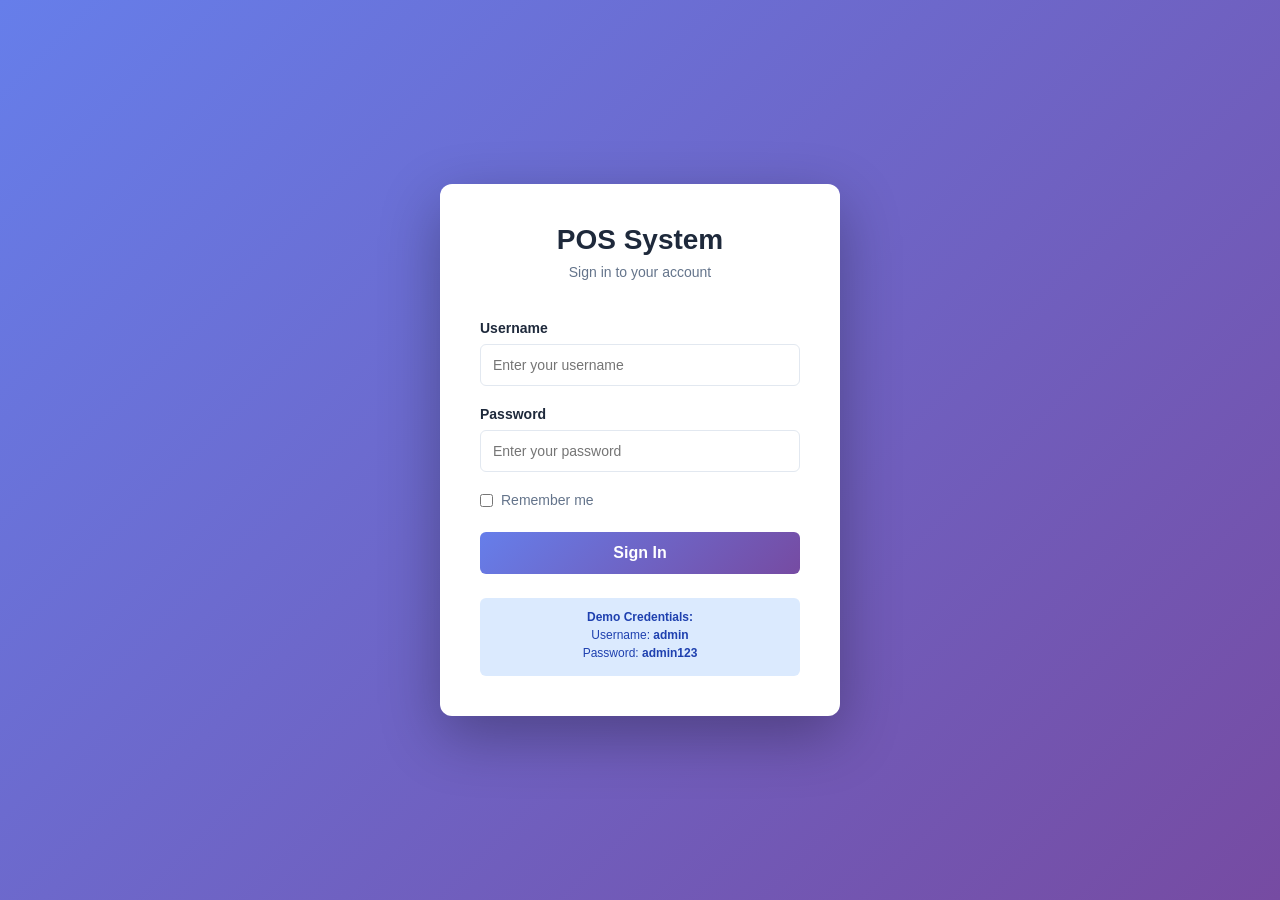
<file: frontend/index.html>
<!DOCTYPE html>
<html lang="en">
<head>
    <meta charset="UTF-8">
    <meta name="viewport" content="width=device-width, initial-scale=1.0">
    <title>POS System - Redirecting</title>
    <script>
        // Redirect to login page
        window.location.href = 'login.html';
    </script>
</head>
<body>
    <p>Redirecting to login page...</p>
</body>
</html>
</file>
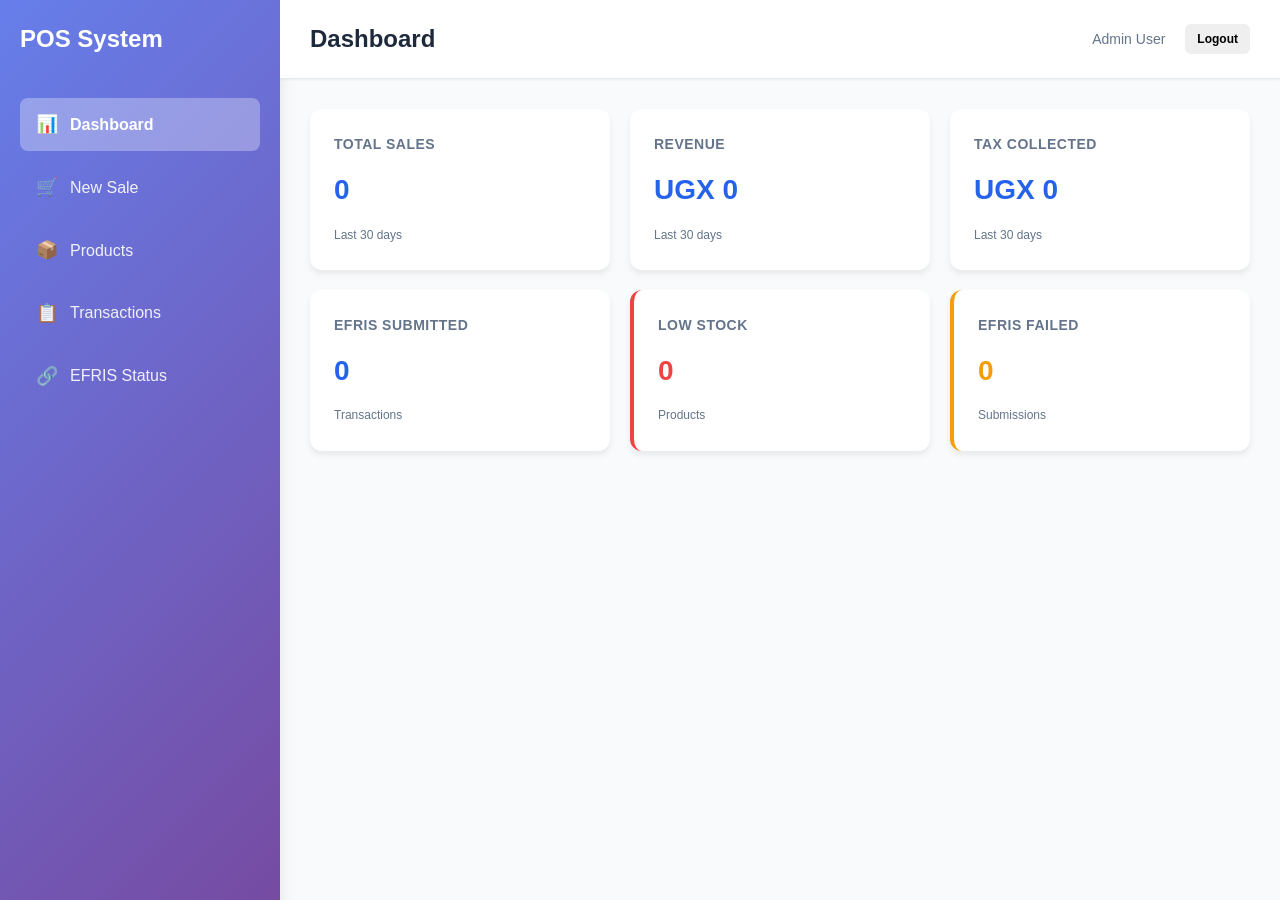
<file: frontend/dashboard.html>
<!DOCTYPE html>
<html lang="en">
<head>
    <meta charset="UTF-8">
    <meta name="viewport" content="width=device-width, initial-scale=1.0">
    <title>POS System - Dashboard</title>
    <link rel="stylesheet" href="style.css">
</head>
<body>
    <div class="app-container">
        <!-- Sidebar -->
        <aside class="sidebar">
            <div class="logo">
                <h1>POS System</h1>
            </div>
            <nav class="nav-menu">
                <a href="#dashboard" class="nav-link active" data-section="dashboard">
                    <span class="icon">📊</span> Dashboard
                </a>
                <a href="#sales" class="nav-link" data-section="sales">
                    <span class="icon">🛒</span> New Sale
                </a>
                <a href="#products" class="nav-link" data-section="products">
                    <span class="icon">📦</span> Products
                </a>
                <a href="#transactions" class="nav-link" data-section="transactions">
                    <span class="icon">📋</span> Transactions
                </a>
                <a href="#efris" class="nav-link" data-section="efris">
                    <span class="icon">🔗</span> EFRIS Status
                </a>
            </nav>
        </aside>

        <!-- Main Content -->
        <main class="main-content">
            <!-- Header -->
            <header class="header">
                <div class="header-content">
                    <h2 id="section-title">Dashboard</h2>
                    <div class="header-actions">
                        <span class="user-info">Admin User</span>
                        <button class="btn btn-logout" onclick="logout()">Logout</button>
                    </div>
                </div>
            </header>

            <!-- Dashboard Section -->
            <section id="dashboard" class="section active">
                <div class="dashboard-grid">
                    <div class="stat-card">
                        <h3>Total Sales</h3>
                        <p class="stat-value" id="stat-sales">0</p>
                        <span class="stat-label">Last 30 days</span>
                    </div>
                    <div class="stat-card">
                        <h3>Revenue</h3>
                        <p class="stat-value" id="stat-revenue">UGX 0</p>
                        <span class="stat-label">Last 30 days</span>
                    </div>
                    <div class="stat-card">
                        <h3>Tax Collected</h3>
                        <p class="stat-value" id="stat-tax">UGX 0</p>
                        <span class="stat-label">Last 30 days</span>
                    </div>
                    <div class="stat-card">
                        <h3>EFRIS Submitted</h3>
                        <p class="stat-value" id="stat-efris">0</p>
                        <span class="stat-label">Transactions</span>
                    </div>
                    <div class="stat-card alert">
                        <h3>Low Stock</h3>
                        <p class="stat-value" id="stat-lowstock">0</p>
                        <span class="stat-label">Products</span>
                    </div>
                    <div class="stat-card warning">
                        <h3>EFRIS Failed</h3>
                        <p class="stat-value" id="stat-failed">0</p>
                        <span class="stat-label">Submissions</span>
                    </div>
                </div>
            </section>

            <!-- New Sale Section -->
            <section id="sales" class="section">
                <div class="sales-container">
                    <div class="cart-panel">
                        <h3>Point of Sale</h3>
                        
                        <!-- Barcode Scanner Input -->
                        <div class="barcode-scanner">
                            <label for="barcode-input" class="scanner-label">
                                <span class="scanner-icon">📱</span> Scan Barcode or Enter SKU
                            </label>
                            <input 
                                type="text" 
                                id="barcode-input" 
                                placeholder="Scan barcode here..." 
                                autofocus
                                class="barcode-input"
                            >
                            <div id="scanner-feedback" class="scanner-feedback"></div>
                        </div>
                        
                        <div class="product-search">
                            <input type="text" id="product-search" placeholder="Search products by name or SKU...">
                            <button class="btn btn-secondary" onclick="loadProducts()">Refresh</button>
                        </div>

                        <div class="products-list" id="products-list">
                            <!-- Products will be loaded here -->
                        </div>
                    </div>

                    <div class="invoice-panel">
                        <div class="cart-header">
                            <h3>Shopping Cart</h3>
                            <button class="btn btn-danger" onclick="clearCart()">Clear Cart</button>
                        </div>

                        <table id="cart-table">
                            <thead>
                                <tr>
                                    <th>Product</th>
                                    <th>Qty</th>
                                    <th>Price</th>
                                    <th>Subtotal</th>
                                    <th>Action</th>
                                </tr>
                            </thead>
                            <tbody id="cart-items">
                                <tr>
                                    <td colspan="5" style="text-align: center; padding: 20px;">Cart is empty</td>
                                </tr>
                            </tbody>
                        </table>

                        <div class="cart-summary">
                            <div class="summary-row">
                                <span>Subtotal:</span>
                                <span id="subtotal">UGX 0</span>
                            </div>
                            <div class="summary-row">
                                <span>Tax (18%):</span>
                                <span id="tax">UGX 0</span>
                            </div>
                            <div class="summary-row">
                                <span>Discount:</span>
                                <input type="number" id="discount" value="0" min="0" onchange="updateCartSummary()" style="width: 100px;">
                            </div>
                            <div class="summary-row total">
                                <span>Total:</span>
                                <span id="total">UGX 0</span>
                            </div>
                            <button class="btn btn-primary" onclick="completeSale()" style="width: 100%; margin-top: 20px;">Complete Sale</button>
                        </div>
                    </div>
                </div>
            </section>

            <!-- Products Section -->
            <section id="products" class="section">
                <div class="form-container">
                    <div class="form-card">
                        <h4>Add New Product</h4>
                        <form onsubmit="addProduct(event)">
                            <div class="form-group">
                                <label>Product Name</label>
                                <input type="text" id="product-name" required>
                            </div>
                            <div class="form-group">
                                <label>SKU</label>
                                <input type="text" id="product-sku" required>
                            </div>
                            <div class="form-group">
                                <label>Category</label>
                                <input type="text" id="product-category" required>
                            </div>
                            <div class="form-group">
                                <label>Unit Price (UGX)</label>
                                <input type="number" id="product-price" required min="0" step="0.01">
                            </div>
                            <div class="form-group">
                                <label>Quantity in Stock</label>
                                <input type="number" id="product-quantity" required min="0">
                            </div>
                            <div class="form-actions">
                                <button type="submit" class="btn btn-primary">Add Product</button>
                            </div>
                        </form>
                    </div>
                </div>

                <div class="section-content">
                    <h3>Product Inventory</h3>
                    <table id="products-table">
                        <thead>
                            <tr>
                                <th>SKU</th>
                                <th>Product Name</th>
                                <th>Category</th>
                                <th>Unit Price</th>
                                <th>Stock</th>
                                <th>Actions</th>
                            </tr>
                        </thead>
                        <tbody id="products-body">
                            <!-- Products will load here -->
                        </tbody>
                    </table>
                </div>
            </section>

            <!-- Transactions Section -->
            <section id="transactions" class="section">
                <div class="section-content">
                    <h3>Sales Transactions</h3>
                    <table id="transactions-table">
                        <thead>
                            <tr>
                                <th>Receipt #</th>
                                <th>Date</th>
                                <th>Items</th>
                                <th>Amount</th>
                                <th>Tax</th>
                                <th>Status</th>
                                <th>Action</th>
                            </tr>
                        </thead>
                        <tbody id="transactions-body">
                            <!-- Transactions will load here -->
                        </tbody>
                    </table>
                </div>
            </section>

            <!-- EFRIS Section -->
            <section id="efris" class="section">
                <div class="efris-status" id="efris-status">
                    <!-- EFRIS status will load here -->
                </div>

                <div class="efris-logs">
                    <h4>EFRIS Integration Logs</h4>
                    <table id="efris-logs-table">
                        <thead>
                            <tr>
                                <th>Timestamp</th>
                                <th>Receipt #</th>
                                <th>Status</th>
                                <th>Response</th>
                            </tr>
                        </thead>
                        <tbody id="efris-logs-body">
                            <!-- Logs will load here -->
                        </tbody>
                    </table>
                </div>
            </section>
        </main>
    </div>

    <script src="script.js"></script>
</body>
</html>
</file>
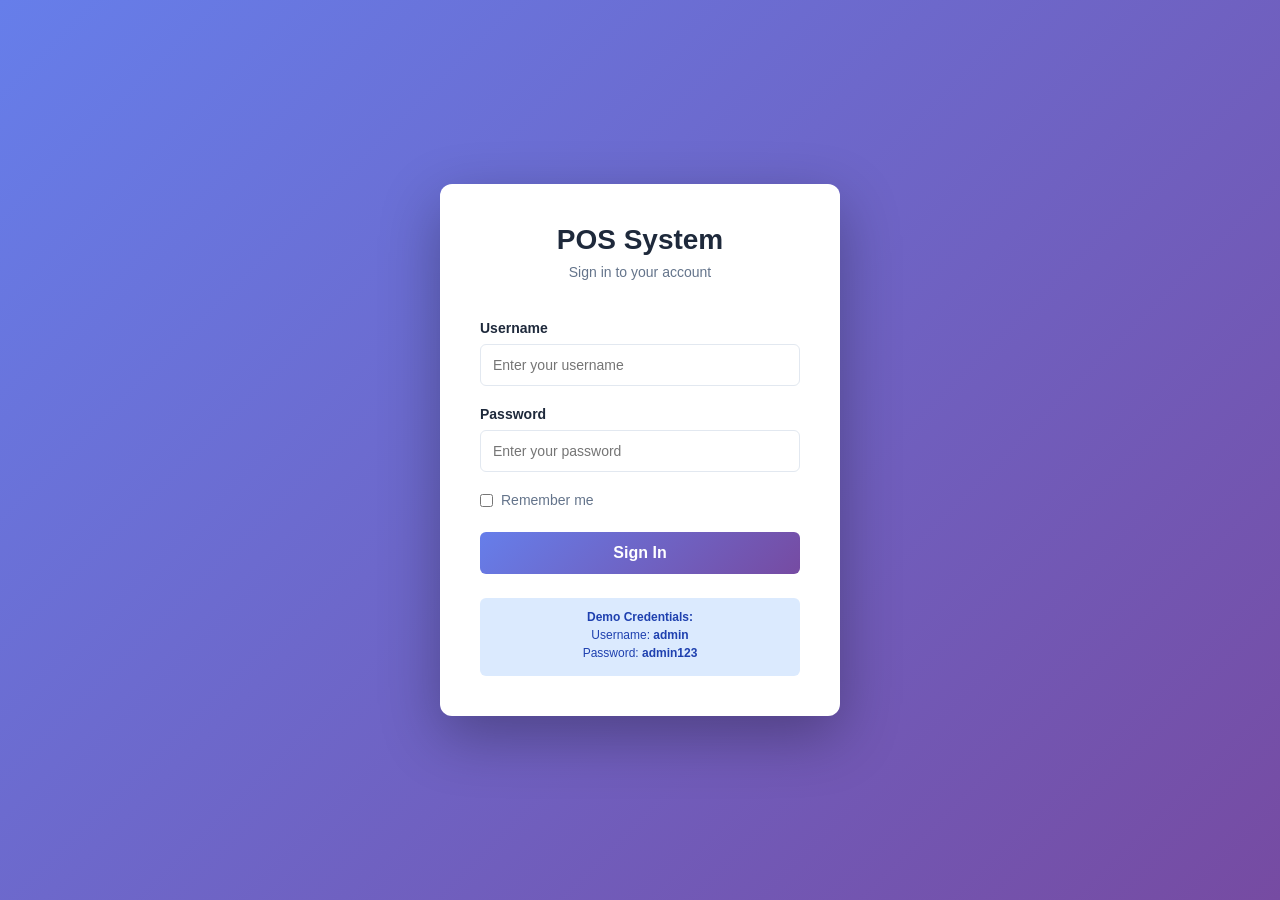
<file: frontend/login.html>
<!DOCTYPE html>
<html lang="en">
<head>
    <meta charset="UTF-8">
    <meta name="viewport" content="width=device-width, initial-scale=1.0">
    <title>POS System - Login</title>
    <style>
        * {
            margin: 0;
            padding: 0;
            box-sizing: border-box;
        }

        body {
            font-family: -apple-system, BlinkMacSystemFont, 'Segoe UI', Roboto, 'Helvetica Neue', Arial, sans-serif;
            background: linear-gradient(135deg, #667eea 0%, #764ba2 100%);
            min-height: 100vh;
            display: flex;
            justify-content: center;
            align-items: center;
        }

        .login-container {
            background: white;
            border-radius: 12px;
            box-shadow: 0 20px 60px rgba(0, 0, 0, 0.3);
            width: 100%;
            max-width: 400px;
            padding: 40px;
        }

        .login-header {
            text-align: center;
            margin-bottom: 40px;
        }

        .login-header h1 {
            font-size: 28px;
            color: #1e293b;
            margin-bottom: 8px;
        }

        .login-header p {
            color: #64748b;
            font-size: 14px;
        }

        .form-group {
            margin-bottom: 20px;
        }

        .form-group label {
            display: block;
            margin-bottom: 8px;
            font-weight: 600;
            font-size: 14px;
            color: #1e293b;
        }

        .form-group input {
            width: 100%;
            padding: 12px;
            border: 1px solid #e2e8f0;
            border-radius: 6px;
            font-size: 14px;
            transition: all 0.3s ease;
        }

        .form-group input:focus {
            outline: none;
            border-color: #2563eb;
            box-shadow: 0 0 0 3px rgba(37, 99, 235, 0.1);
        }

        .remember-me {
            display: flex;
            align-items: center;
            gap: 8px;
            margin-bottom: 24px;
            font-size: 14px;
            color: #64748b;
        }

        .remember-me input {
            width: auto;
            cursor: pointer;
        }

        .btn-login {
            width: 100%;
            padding: 12px;
            background: linear-gradient(135deg, #667eea 0%, #764ba2 100%);
            color: white;
            border: none;
            border-radius: 6px;
            font-size: 16px;
            font-weight: 600;
            cursor: pointer;
            transition: all 0.3s ease;
        }

        .btn-login:hover {
            transform: translateY(-2px);
            box-shadow: 0 10px 20px rgba(0, 0, 0, 0.2);
        }

        .btn-login:active {
            transform: translateY(0);
        }

        .btn-login.loading {
            opacity: 0.7;
            cursor: not-allowed;
        }

        .error-message {
            background-color: #fee2e2;
            color: #dc2626;
            padding: 12px;
            border-radius: 6px;
            margin-bottom: 20px;
            font-size: 14px;
            display: none;
        }

        .error-message.show {
            display: block;
        }

        .error-message.warning {
            background-color: #fef3c7;
            color: #b45309;
            border-left: 4px solid #f59e0b;
        }

        .register-link {
            text-align: center;
            margin-top: 20px;
            font-size: 14px;
            color: #64748b;
        }

        .register-link a {
            color: #2563eb;
            text-decoration: none;
            font-weight: 600;
        }

        .register-link a:hover {
            text-decoration: underline;
        }

        .demo-credentials {
            background-color: #dbeafe;
            color: #1e40af;
            padding: 12px;
            border-radius: 6px;
            margin-top: 24px;
            font-size: 12px;
            text-align: center;
        }

        .demo-credentials p {
            margin-bottom: 4px;
        }
    </style>
</head>
<body>
    <div class="login-container">
        <div class="login-header">
            <h1>POS System</h1>
            <p>Sign in to your account</p>
        </div>

        <div class="error-message" id="error-message"></div>

        <form onsubmit="handleLogin(event)">
            <div class="form-group">
                <label for="username">Username</label>
                <input 
                    type="text" 
                    id="username" 
                    name="username" 
                    required 
                    placeholder="Enter your username"
                    autocomplete="username"
                >
            </div>

            <div class="form-group">
                <label for="password">Password</label>
                <input 
                    type="password" 
                    id="password" 
                    name="password" 
                    required 
                    placeholder="Enter your password"
                    autocomplete="current-password"
                >
            </div>

            <div class="remember-me">
                <input type="checkbox" id="remember" name="remember">
                <label for="remember" style="margin: 0; font-weight: 400;">Remember me</label>
            </div>

            <button type="submit" class="btn-login" id="login-btn">Sign In</button>
        </form>

        <div class="demo-credentials">
            <p><strong>Demo Credentials:</strong></p>
            <p>Username: <strong>admin</strong></p>
            <p>Password: <strong>admin123</strong></p>
        </div>
    </div>

    <script>
        const API_BASE_URL = 'http://localhost:5000/api';

        function handleLogin(e) {
            e.preventDefault();

            const username = document.getElementById('username').value;
            const password = document.getElementById('password').value;
            const remember = document.getElementById('remember').checked;
            const loginBtn = document.getElementById('login-btn');

            // Clear previous error
            hideError();

            // Disable button
            loginBtn.disabled = true;
            loginBtn.classList.add('loading');
            loginBtn.textContent = 'Signing in...';

            fetch(`${API_BASE_URL}/auth/login`, {
                method: 'POST',
                headers: {
                    'Content-Type': 'application/json'
                },
                body: JSON.stringify({
                    username: username,
                    password: password
                })
            })
            .then(response => response.json())
            .then(data => {
                if (data.token) {
                    // Store token
                    if (remember) {
                        localStorage.setItem('authToken', data.token);
                        localStorage.setItem('userRole', data.user.role);
                        localStorage.setItem('username', data.user.username);
                    } else {
                        sessionStorage.setItem('authToken', data.token);
                        sessionStorage.setItem('userRole', data.user.role);
                        sessionStorage.setItem('username', data.user.username);
                    }

                    // Redirect to dashboard
                    window.location.href = 'dashboard.html';
                } else {
                    showError(data.error || 'Login failed');
                    loginBtn.disabled = false;
                    loginBtn.classList.remove('loading');
                    loginBtn.textContent = 'Sign In';
                }
            })
            .catch(error => {
                console.error('Error:', error);
                showError('Connection error. Please try again.');
                loginBtn.disabled = false;
                loginBtn.classList.remove('loading');
                loginBtn.textContent = 'Sign In';
            });
        }

        function showError(message) {
            const errorDiv = document.getElementById('error-message');
            errorDiv.textContent = message;
            errorDiv.classList.add('show');
        }

        function hideError() {
            const errorDiv = document.getElementById('error-message');
            errorDiv.classList.remove('show');
        }

        // Check if already logged in
        window.addEventListener('load', function() {
            const token = localStorage.getItem('authToken') || sessionStorage.getItem('authToken');
            if (token) {
                window.location.href = 'dashboard.html';
            }
            
            // Show logout message if user was logged out due to inactivity
            const logoutMessage = localStorage.getItem('logoutMessage');
            if (logoutMessage) {
                const errorDiv = document.getElementById('error-message');
                errorDiv.textContent = logoutMessage;
                errorDiv.classList.add('show', 'warning');
                localStorage.removeItem('logoutMessage');
            }
        });
    </script>
</body>
</html>
</file>
<file: frontend/style.css>
* {
    margin: 0;
    padding: 0;
    box-sizing: border-box;
}

:root {
    --primary-color: #2563eb;
    --secondary-color: #64748b;
    --success-color: #10b981;
    --danger-color: #ef4444;
    --warning-color: #f59e0b;
    --background: #f8fafc;
    --surface: #ffffff;
    --border: #e2e8f0;
    --text-primary: #1e293b;
    --text-secondary: #64748b;
    --shadow-sm: 0 1px 2px rgba(0, 0, 0, 0.05);
    --shadow-md: 0 4px 6px rgba(0, 0, 0, 0.07);
    --shadow-lg: 0 10px 15px rgba(0, 0, 0, 0.1);
}

body {
    font-family: -apple-system, BlinkMacSystemFont, 'Segoe UI', Roboto, 'Helvetica Neue', Arial, sans-serif;
    background-color: var(--background);
    color: var(--text-primary);
    line-height: 1.6;
}

.app-container {
    display: flex;
    height: 100vh;
}

/* Sidebar */
.sidebar {
    width: 280px;
    background: linear-gradient(135deg, #667eea 0%, #764ba2 100%);
    color: white;
    padding: 20px;
    box-shadow: var(--shadow-lg);
    overflow-y: auto;
}

.logo {
    margin-bottom: 40px;
}

.logo h1 {
    font-size: 24px;
    font-weight: 700;
}

.nav-menu {
    display: flex;
    flex-direction: column;
    gap: 10px;
}

.nav-link {
    display: flex;
    align-items: center;
    gap: 12px;
    padding: 12px 16px;
    color: rgba(255, 255, 255, 0.9);
    text-decoration: none;
    border-radius: 8px;
    transition: all 0.3s ease;
    cursor: pointer;
}

.nav-link:hover {
    background-color: rgba(255, 255, 255, 0.2);
    transform: translateX(4px);
}

.nav-link.active {
    background-color: rgba(255, 255, 255, 0.3);
    color: white;
    font-weight: 600;
}

.icon {
    font-size: 18px;
}

/* Main Content */
.main-content {
    flex: 1;
    display: flex;
    flex-direction: column;
    overflow: hidden;
}

/* Header */
.header {
    background-color: var(--surface);
    border-bottom: 1px solid var(--border);
    padding: 20px 30px;
    box-shadow: var(--shadow-sm);
}

.header-content {
    display: flex;
    justify-content: space-between;
    align-items: center;
}

.header-actions {
    display: flex;
    align-items: center;
    gap: 20px;
}

.user-info {
    color: var(--text-secondary);
    font-size: 14px;
}

/* Sections */
.section {
    flex: 1;
    overflow-y: auto;
    padding: 30px;
    display: none;
}

.section.active {
    display: block;
}

/* Dashboard Grid */
.dashboard-grid {
    display: grid;
    grid-template-columns: repeat(auto-fit, minmax(250px, 1fr));
    gap: 20px;
}

.stat-card {
    background: var(--surface);
    border-radius: 12px;
    padding: 24px;
    box-shadow: var(--shadow-md);
    transition: transform 0.3s ease;
}

.stat-card:hover {
    transform: translateY(-4px);
}

.stat-card h3 {
    font-size: 14px;
    font-weight: 600;
    color: var(--text-secondary);
    margin-bottom: 12px;
    text-transform: uppercase;
    letter-spacing: 0.5px;
}

.stat-value {
    font-size: 28px;
    font-weight: 700;
    color: var(--primary-color);
    margin-bottom: 8px;
}

.stat-label {
    font-size: 12px;
    color: var(--text-secondary);
}

.stat-card.alert {
    border-left: 4px solid var(--danger-color);
}

.stat-card.alert .stat-value {
    color: var(--danger-color);
}

.stat-card.warning {
    border-left: 4px solid var(--warning-color);
}

.stat-card.warning .stat-value {
    color: var(--warning-color);
}

/* Sales Container */
.sales-container {
    display: grid;
    grid-template-columns: 1fr 400px;
    gap: 20px;
    height: 100%;
}

.cart-panel,
.invoice-panel {
    background: var(--surface);
    border-radius: 12px;
    padding: 24px;
    box-shadow: var(--shadow-md);
    display: flex;
    flex-direction: column;
}

.cart-panel h3,
.invoice-panel h3 {
    margin-bottom: 20px;
    font-size: 18px;
}

.product-search {
    display: flex;
    gap: 10px;
    margin-bottom: 20px;
}

.product-search input {
    flex: 1;
    padding: 10px;
    border: 1px solid var(--border);
    border-radius: 6px;
    font-size: 14px;
}

.products-list {
    display: grid;
    grid-template-columns: repeat(auto-fill, minmax(150px, 1fr));
    gap: 12px;
    overflow-y: auto;
}

.product-card {
    background: linear-gradient(135deg, #667eea 0%, #764ba2 100%);
    color: white;
    padding: 16px;
    border-radius: 8px;
    cursor: pointer;
    transition: all 0.3s ease;
    text-align: center;
}

.product-card:hover {
    transform: scale(1.05);
    box-shadow: var(--shadow-lg);
}

.product-card h5 {
    font-size: 14px;
    margin-bottom: 4px;
}

.product-card p {
    font-size: 12px;
    opacity: 0.9;
    margin-bottom: 8px;
}

.product-price {
    font-size: 16px;
    font-weight: 700;
}

/* Invoice Panel */
.invoice-items {
    flex: 1;
    overflow-y: auto;
    margin-bottom: 20px;
    min-height: 200px;
}

.empty-message {
    color: var(--text-secondary);
    text-align: center;
    padding: 40px 20px;
}

.invoice-item {
    display: flex;
    justify-content: space-between;
    align-items: center;
    padding: 12px;
    background: var(--background);
    border-radius: 6px;
    margin-bottom: 8px;
    font-size: 14px;
}

.invoice-item-info {
    flex: 1;
}

.invoice-item-name {
    font-weight: 600;
}

.invoice-item-qty {
    font-size: 12px;
    color: var(--text-secondary);
}

.invoice-item-price {
    font-weight: 700;
    color: var(--primary-color);
    min-width: 80px;
    text-align: right;
}

.invoice-item-remove {
    background: none;
    border: none;
    color: var(--danger-color);
    cursor: pointer;
    padding: 4px 8px;
    font-size: 16px;
}

.invoice-summary {
    border-top: 2px solid var(--border);
    padding-top: 16px;
    margin-bottom: 20px;
}

.summary-row {
    display: flex;
    justify-content: space-between;
    align-items: center;
    margin-bottom: 12px;
    font-size: 14px;
}

.summary-row.total {
    font-size: 16px;
    font-weight: 700;
    color: var(--primary-color);
    margin-top: 12px;
    padding-top: 12px;
    border-top: 1px solid var(--border);
}

.summary-row input {
    width: 100px;
    padding: 4px 8px;
    border: 1px solid var(--border);
    border-radius: 4px;
}

.payment-section {
    margin-bottom: 20px;
}

.payment-section label {
    display: block;
    margin-bottom: 8px;
    font-size: 14px;
    font-weight: 600;
}

.payment-section select {
    width: 100%;
    padding: 10px;
    border: 1px solid var(--border);
    border-radius: 6px;
}

.sale-actions {
    display: flex;
    gap: 10px;
}

/* Products Table */
.section-header {
    display: flex;
    justify-content: space-between;
    align-items: center;
    margin-bottom: 24px;
}

.filter-controls {
    display: flex;
    gap: 10px;
}

.filter-controls select,
.filter-controls input {
    padding: 8px 12px;
    border: 1px solid var(--border);
    border-radius: 6px;
    font-size: 14px;
}

.products-table,
.transactions-table {
    background: var(--surface);
    border-radius: 12px;
    overflow: hidden;
    box-shadow: var(--shadow-md);
}

table {
    width: 100%;
    border-collapse: collapse;
}

thead {
    background-color: var(--background);
    border-bottom: 2px solid var(--border);
}

th {
    padding: 16px;
    text-align: left;
    font-weight: 600;
    font-size: 14px;
    color: var(--text-secondary);
    text-transform: uppercase;
    letter-spacing: 0.5px;
}

td {
    padding: 16px;
    border-bottom: 1px solid var(--border);
    font-size: 14px;
}

tbody tr:hover {
    background-color: var(--background);
}

/* Buttons */
.btn {
    padding: 10px 16px;
    border: none;
    border-radius: 6px;
    font-size: 14px;
    font-weight: 600;
    cursor: pointer;
    transition: all 0.3s ease;
    display: inline-flex;
    align-items: center;
    gap: 8px;
}

.btn-primary {
    background-color: var(--primary-color);
    color: white;
}

.btn-primary:hover {
    background-color: #1d4ed8;
    box-shadow: var(--shadow-md);
}

.btn-secondary {
    background-color: var(--secondary-color);
    color: white;
}

.btn-secondary:hover {
    background-color: #475569;
}

.btn-danger {
    background-color: var(--danger-color);
    color: white;
}

.btn-danger:hover {
    background-color: #dc2626;
}

.btn-logout {
    font-size: 12px;
    padding: 8px 12px;
}

/* Forms */
.form-container {
    margin-bottom: 24px;
}

.form-card {
    background: var(--surface);
    border-radius: 12px;
    padding: 24px;
    box-shadow: var(--shadow-md);
}

.form-card h4 {
    margin-bottom: 20px;
    font-size: 18px;
}

.form-group {
    margin-bottom: 16px;
}

.form-group label {
    display: block;
    margin-bottom: 8px;
    font-weight: 600;
    font-size: 14px;
}

.form-group input,
.form-group textarea,
.form-group select {
    width: 100%;
    padding: 10px;
    border: 1px solid var(--border);
    border-radius: 6px;
    font-size: 14px;
    font-family: inherit;
}

.form-group textarea {
    resize: vertical;
    min-height: 80px;
}

.form-group small {
    margin-left: 8px;
    color: var(--text-secondary);
}

.form-actions {
    display: flex;
    gap: 10px;
    justify-content: flex-end;
    margin-top: 24px;
}

/* EFRIS Status */
.efris-status {
    display: grid;
    grid-template-columns: repeat(auto-fit, minmax(300px, 1fr));
    gap: 20px;
    margin-bottom: 30px;
}

.status-card {
    background: var(--surface);
    border-radius: 12px;
    padding: 24px;
    box-shadow: var(--shadow-md);
}

.status-card h4 {
    margin-bottom: 16px;
    font-size: 16px;
}

.config-info p {
    margin-bottom: 12px;
    font-size: 14px;
}

.config-info strong {
    color: var(--text-primary);
}

.config-info span {
    color: var(--text-secondary);
}

.status-pending {
    color: var(--warning-color);
    font-weight: 600;
}

.status-connected {
    color: var(--success-color);
    font-weight: 600;
}

.status-error {
    color: var(--danger-color);
    font-weight: 600;
}

.efris-logs {
    background: var(--surface);
    border-radius: 12px;
    padding: 24px;
    box-shadow: var(--shadow-md);
}

.efris-logs h4 {
    margin-bottom: 16px;
}

/* Modal */
.modal {
    display: none;
    position: fixed;
    top: 0;
    left: 0;
    width: 100%;
    height: 100%;
    background-color: rgba(0, 0, 0, 0.5);
    z-index: 1000;
    justify-content: center;
    align-items: center;
}

.modal.active {
    display: flex;
}

.modal-content {
    background: var(--surface);
    border-radius: 12px;
    padding: 30px;
    max-width: 600px;
    width: 90%;
    max-height: 80vh;
    overflow-y: auto;
    box-shadow: var(--shadow-lg);
    position: relative;
}

.close {
    position: absolute;
    top: 15px;
    right: 20px;
    font-size: 28px;
    font-weight: 700;
    cursor: pointer;
    color: var(--text-secondary);
}

.close:hover {
    color: var(--text-primary);
}

.modal-content h3 {
    margin-bottom: 20px;
}

.modal-actions {
    display: flex;
    gap: 10px;
    justify-content: flex-end;
    margin-top: 24px;
}

/* Notifications */
.notification {
    position: fixed;
    top: 20px;
    right: 20px;
    padding: 16px 24px;
    border-radius: 8px;
    color: white;
    font-weight: 600;
    display: none;
    z-index: 1001;
    animation: slideIn 0.3s ease;
    box-shadow: var(--shadow-lg);
}

.notification.show {
    display: block;
}

.notification.success {
    background-color: var(--success-color);
}

.notification.error {
    background-color: var(--danger-color);
}

.notification.info {
    background-color: var(--primary-color);
}

@keyframes slideIn {
    from {
        transform: translateX(400px);
        opacity: 0;
    }
    to {
        transform: translateX(0);
        opacity: 1;
    }
}

/* Scrollbar */
::-webkit-scrollbar {
    width: 8px;
}

::-webkit-scrollbar-track {
    background: var(--background);
}

::-webkit-scrollbar-thumb {
    background: var(--border);
    border-radius: 4px;
}

::-webkit-scrollbar-thumb:hover {
    background: var(--secondary-color);
}

/* Barcode Scanner */
.barcode-scanner {
    background: linear-gradient(135deg, #667eea 0%, #764ba2 100%);
    padding: 20px;
    border-radius: 8px;
    margin-bottom: 20px;
    box-shadow: var(--shadow-md);
}

.scanner-label {
    display: flex;
    align-items: center;
    gap: 10px;
    color: white;
    font-weight: 600;
    margin-bottom: 12px;
    font-size: 16px;
}

.scanner-icon {
    font-size: 24px;
}

.barcode-input {
    width: 100%;
    padding: 14px 16px;
    border: 2px solid white;
    border-radius: 6px;
    font-size: 16px;
    background-color: white;
    color: #1e293b;
    font-weight: 500;
    transition: all 0.3s ease;
}

.barcode-input:focus {
    outline: none;
    box-shadow: 0 0 10px rgba(255, 255, 255, 0.3);
}

.barcode-input::placeholder {
    color: #cbd5e1;
}

.scanner-feedback {
    margin-top: 10px;
    padding: 8px 12px;
    border-radius: 4px;
    font-size: 13px;
    min-height: 20px;
    display: none;
}

.scanner-feedback.show {
    display: block;
}

.scanner-feedback.success {
    background-color: rgba(16, 185, 129, 0.2);
    color: #10b981;
    border-left: 3px solid #10b981;
}

.scanner-feedback.error {
    background-color: rgba(239, 68, 68, 0.2);
    color: #ef4444;
    border-left: 3px solid #ef4444;
}

.scanner-feedback.info {
    background-color: rgba(37, 99, 235, 0.2);
    color: #2563eb;
    border-left: 3px solid #2563eb;
}

/* Inactivity Warning */
.inactivity-warning {
    position: fixed;
    top: 0;
    left: 0;
    width: 100%;
    height: 100%;
    background-color: rgba(0, 0, 0, 0.7);
    display: flex;
    justify-content: center;
    align-items: center;
    z-index: 2000;
    animation: fadeIn 0.3s ease;
}

.warning-content {
    background: var(--surface);
    border-radius: 12px;
    padding: 32px;
    max-width: 500px;
    width: 90%;
    box-shadow: var(--shadow-lg);
    border-left: 4px solid var(--warning-color);
    animation: slideUp 0.3s ease;
}

.warning-content h3 {
    margin-bottom: 16px;
    color: var(--warning-color);
    font-size: 20px;
}

.warning-content p {
    margin-bottom: 12px;
    color: var(--text-primary);
    line-height: 1.6;
}

.warning-actions {
    display: flex;
    gap: 12px;
    margin-top: 24px;
    justify-content: flex-end;
}

.warning-actions .btn {
    min-width: 140px;
}

@keyframes fadeIn {
    from {
        opacity: 0;
    }
    to {
        opacity: 1;
    }
}

@keyframes slideUp {
    from {
        transform: translateY(20px);
        opacity: 0;
    }
    to {
        transform: translateY(0);
        opacity: 1;
    }
}

/* Responsive */
@media (max-width: 1200px) {
    .sales-container {
        grid-template-columns: 1fr;
    }

    .products-list {
        grid-template-columns: repeat(auto-fill, minmax(120px, 1fr));
    }
}

@media (max-width: 768px) {
    .sidebar {
        width: 100%;
        position: absolute;
        left: 0;
        top: 0;
        height: auto;
        z-index: 999;
    }

    .app-container {
        flex-direction: column;
    }

    .dashboard-grid {
        grid-template-columns: 1fr;
    }

    .main-content {
        height: auto;
        min-height: 100vh;
    }

    .section {
        min-height: 100vh;
    }

    table {
        font-size: 12px;
    }

    th,
    td {
        padding: 12px;
    }
}
</file>
